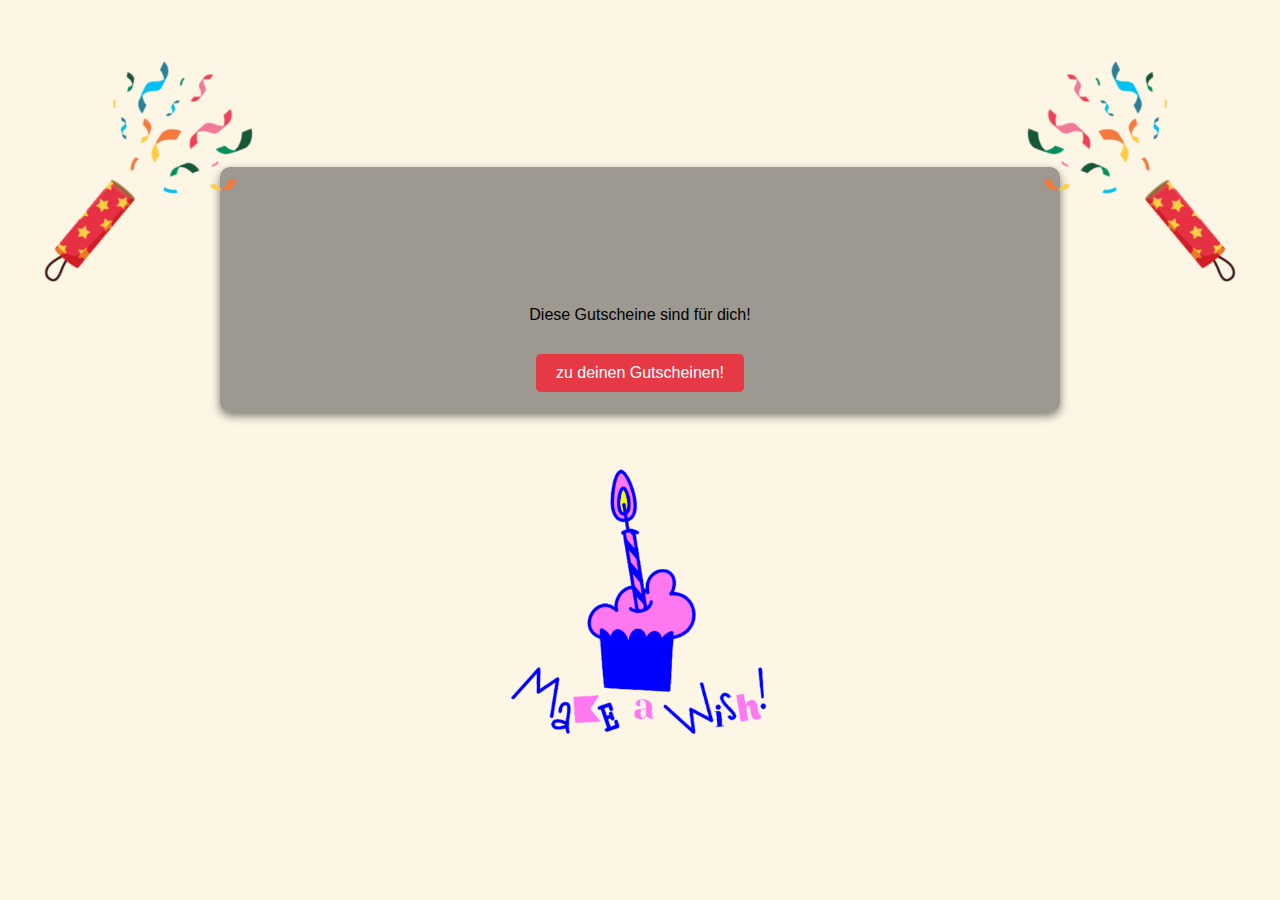
<file: index.html>
<html lang="de">
<head>
    <meta charset="UTF-8">
    <meta name="viewport" content="width=device-width, initial-scale=1.0">
    <title>Happy 25th Birthday</title>
    <link rel="stylesheet" href="styles.css">
    <style>
        /* Zusätzliche CSS für die fliegende Animation */
        #fly-in-text {
            font-size: 3rem;
            font-family: 'Arial', sans-serif;
            font-weight: bold;
            color: #c50000d7;
            position: relative;
            opacity: 0;
            animation: flyIn 2s ease-out forwards;
        }

        /* Animation für den Text */
        @keyframes flyIn {
            0% {
                transform: translateX(-100%);
                opacity: 0;
            }
            50% {
                opacity: 0.5;
            }
            100% {
                transform: translateX(0);
                opacity: 1;
            }
        }
    </style>
</head>
<body>

    <img src="images/confetti_rechts.png" alt="Rechts oben" class="deco-top-right">
    <img src="images/confetti_links.png" alt="Links oben" class="deco-top-left">
    
    <div class="container">
        <!-- Animierter Titel -->
        <h1 id="fly-in-text"></h1>
        <p class="animated-text">Diese Gutscheine sind für dich!</p>
        <a href="geschenk.html" class="button-redeem animated-button">zu deinen Gutscheinen!</a>
    </div>

    <!-- JavaScript für den fliegenden Text -->
    <script>
        document.addEventListener('DOMContentLoaded', () => {
            const textElement = document.getElementById('fly-in-text');
            const text = "Happy Birthday Sara!";

            // Text langsam Buchstabe für Buchstabe anzeigen lassen
            let index = 0;
            const interval = setInterval(() => {
                if (index < text.length) {
                    textElement.textContent += text[index];
                    index++;
                } else {
                    clearInterval(interval);
                }
            }, 80); // Geschwindigkeit in Millisekunden pro Buchstabe
        });
    </script>
    <div class="footer-image">
        <img src="images/banneru.gif" alt="Banner unten Mitte">
    </div>
</body>
</html>
</file>
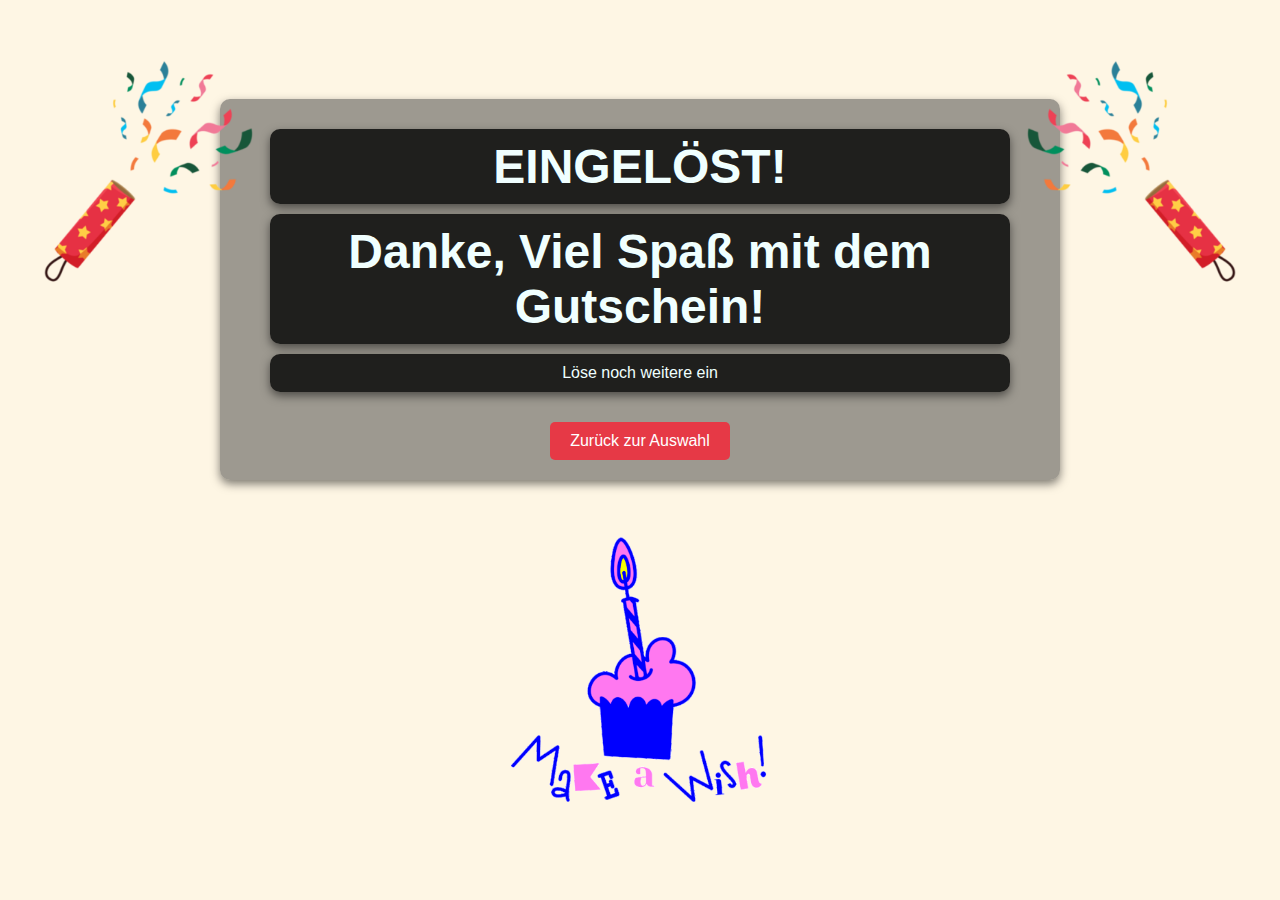
<file: eingeloest.html>
<html lang="de">
<head>
    <meta charset="UTF-8">
    <meta name="viewport" content="width=device-width, initial-scale=1.0">
    <title>Eingelöst!</title>
    <link rel="stylesheet" href="styles.css">
   
</head>
<body>

    <img src="images/confetti_rechts.png" alt="Rechts oben" class="deco-top-right">
    <img src="images/confetti_links.png" alt="Links oben" class="deco-top-left">
    
    <div class="container">
        <!-- Animierter Titel -->
        <h1 class="animated-title-container"><strong>EINGELÖST!</strong></h1>
        <h1 class="animated-title-container">Danke, Viel Spaß mit dem Gutschein!</h1>
        <p class="animated-text-container">Löse noch weitere ein</p>

        <!-- Extra Button wegen Buttonabstand in gutscheine.html -->

        <a href="gutscheine.html" class="button-redeem animated-button">Zurück zur Auswahl</a>
    </div>

    <div class="footer-image">
        <img src="images/banneru.gif" alt="Banner unten Mitte">
    </div>
</body>
</html>
</file>
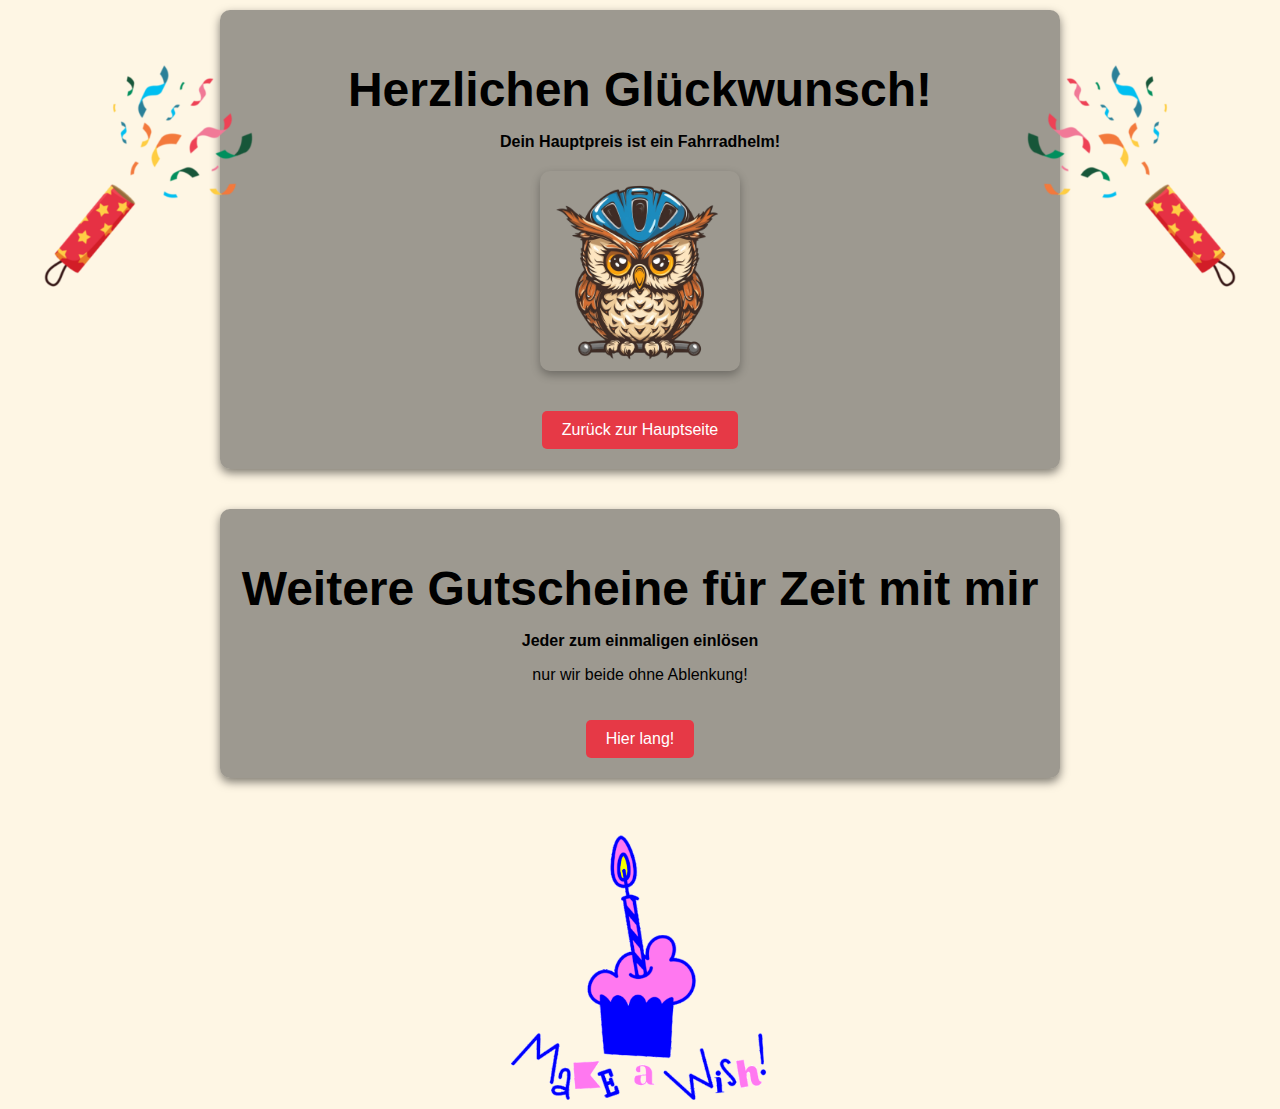
<file: geschenk.html>
<html lang="de">
<head>
    <meta charset="UTF-8">
    <meta name="viewport" content="width=device-width, initial-scale=1.0">
    <title>Deine Geschenke!</title>
    <link rel="stylesheet" href="styles.css">
</head>
<body> 
    <img src="images/confetti_rechts.png" alt="Rechts oben" class="deco-top-right">
    <img src="images/confetti_links.png" alt="Links oben" class="deco-top-left">

    <!-- Container 1 -->
    <div class="container">
        <h1 class="animated-title">Herzlichen Glückwunsch!</h1>
        <p class="animated-text"><strong>Dein Hauptpreis ist ein Fahrradhelm!</strong></p> 
        <img src="images/eule.png" alt="Fahrradhelm" class="gift-image">
        <a href="index.html" class="button-redeem animated-button">Zurück zur Hauptseite</a>
    </div>

    <!-- Weitere Container -->

    <div class="container">
        <h1 class="animated-title">Weitere Gutscheine für Zeit mit mir</h1>
        <p><strong>Jeder zum einmaligen einlösen</strong></p>
        <p>nur wir beide ohne Ablenkung!</p>
        <a href="gutscheine.html" class="button-redeem animated-button">Hier lang!</a>
    </div>

    <!-- Footer-Bild -->
    <div class="footer-image">
        <img src="images/banneru.gif" alt="Banner unten Mitte">
    </div>
</body>
</html>
</file>
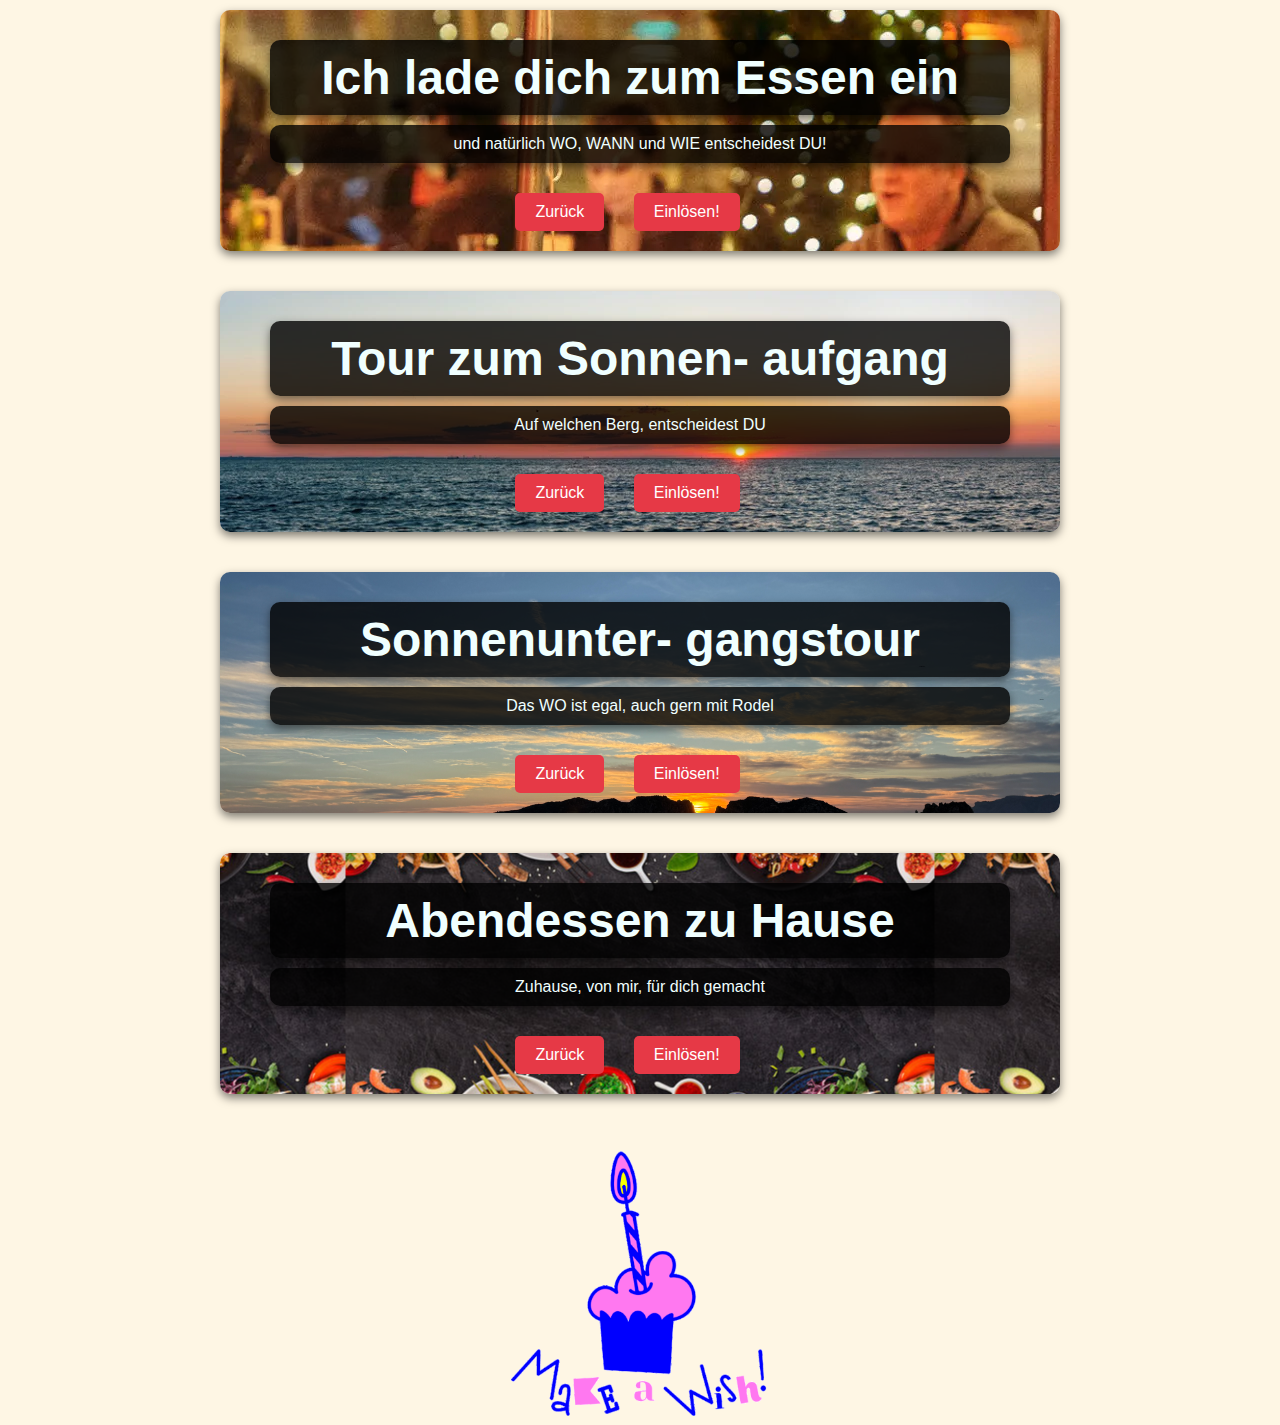
<file: gutscheine.html>
<html lang="de">
<head>
    <meta charset="UTF-8">
    <meta name="viewport" content="width=device-width, initial-scale=1.0">
    <title>Weitere Gutscheine</title>
    <link rel="stylesheet" href="styles.css">
</head>
<body> 

    <!--

    <div class="deco-left">
        <img src="images/bannerleft.png" alt="Banner Links">
        <img src="images/bannerright.png" alt="Banner Rechts">
    </div>
    
-->

    <!-- Weitere Container -->
    <div class="container1">
        <p class="animated-title-container"><strong>Ich lade dich zum Essen ein</strong></p>
        <p class="animated-text-container">und natürlich WO, WANN und WIE entscheidest DU!</p>
        <a href="geschenk.html" class="button animated-button">Zurück</a>
        <a href="eingeloest.html" class="button animated-button">Einlösen!</a>
    </div>
    <div class="container2">
        <p class="animated-title-container"><strong>Tour zum Sonnen- aufgang</strong></p>
        <p class="animated-text-container">Auf welchen Berg, entscheidest DU</p>
        <a href="geschenk.html" class="button animated-button">Zurück</a>
        <a href="eingeloest.html" class="button animated-button">Einlösen!</a>
    </div>
    <div class="container3">
        <p class="animated-title-container"><strong>Sonnenunter- gangstour</strong></p>
        <p class="animated-text-container">Das WO ist egal, auch gern mit Rodel</p>
        <a href="geschenk.html" class="button animated-button">Zurück</a>
        <a href="eingeloest.html" class="button animated-button">Einlösen!</a>
    </div>
    <div class="container6">
        <p class="animated-title-container"><strong>Abendessen zu Hause</strong></p>
        <p class="animated-text-container">Zuhause, von mir, für dich gemacht</p>
        <a href="geschenk.html" class="button animated-button">Zurück</a>
        <a href="eingeloest.html" class="button animated-button">Einlösen!</a>
    </div>

    <!-- Footer-Bild -->
    <div class="footer-image">
        <img src="images/banneru.gif" alt="Banner unten Mitte">
    </div>
</body>
</html>
</file>
<file: styles.css>
body {
    font-family: Arial, sans-serif;
    margin: 0;
    padding: 0;
    display: flex;
    flex-direction: column;
    justify-content: center;
    gap: 20px;
    align-items: center;
    min-height: 100vh;
    background-color: #fef6e4;
    text-align: center;
    position: relative; /* Wichtig für die absolute Positionierung der Bilder */
}

/* Container Styling */
.container {
    text-align: center;
    width: 90%;
    max-width: 800px;
    text-align: center;
    background: rgba(68, 68, 68, 0.521);
    padding: 20px;
    border-radius: 10px;
    box-shadow: 0 4px 10px rgba(0, 0, 0, 0.5);
    margin: 10px auto;
}


/* Container 1 Styling */
.container1 {
    text-align: center;
    width: 90%;
    max-width: 800px;
    text-align: center;
    background: rgba(68, 68, 68, 0.521);
    padding: 20px;
    border-radius: 10px;
    box-shadow: 0 4px 10px rgba(0, 0, 0, 0.5);
    margin: 10px auto;
    background: url(images/outside.png);
    background-size: contain 10vw 10vh;
    background-position: center;
    background-repeat: no-repeat;
}

/* Container2 Styling */
.container2 {
    text-align: center;
    width: 90%;
    max-width: 800px;
    text-align: center;
    background: rgba(68, 68, 68, 0.521);
    padding: 20px;
    border-radius: 10px;
    box-shadow: 0 4px 10px rgba(0, 0, 0, 0.5);
    margin: 10px auto;
    background: url(images/sunrise.png);
}

/* Container3 Styling */
.container3 {
    text-align: center;
    width: 90%;
    max-width: 800px;
    text-align: center;
    background: rgba(68, 68, 68, 0.521);
    padding: 20px;
    border-radius: 10px;
    box-shadow: 0 4px 10px rgba(0, 0, 0, 0.5);
    margin: 10px auto;
    background: url(images/sunset.JPEG);
    background-size:cover;

}


/* Container4 Styling */
.container4 {
    text-align: center;
    width: 90%;
    max-width: 800px;
    text-align: center;
    background: rgba(68, 68, 68, 0.521);
    padding: 20px;
    border-radius: 10px;
    box-shadow: 0 4px 10px rgba(0, 0, 0, 0.5);
    margin: 10px auto;
    
}

/* Container5 Styling */
.container5 {
    text-align: center;
    width: 90%;
    max-width: 800px;
    text-align: center;
    background: rgba(68, 68, 68, 0.521);
    padding: 20px;
    border-radius: 10px;
    box-shadow: 0 4px 10px rgba(0, 0, 0, 0.5);
    margin: 10px auto;
}

/* Container6 Styling */
.container6 {
    text-align: center;
    width: 90%;
    max-width: 800px;
    text-align: center;
    background: rgba(68, 68, 68, 0.521);
    padding: 20px;
    border-radius: 10px;
    box-shadow: 0 4px 10px rgba(0, 0, 0, 0.5);
    margin: 10px auto;
    background-attachment: local;
    background: url(images/essen.png);
    background-position: 50%;
}

/*Textfelder für schlechten Background */
.animated-title-container {
    font-size: 3rem;
    margin-bottom: 10px;
    animation: fadeIn 1.5s ease-in-out;
    color: azure;
    display: flex;
    flex-direction: column;
    justify-content: center;
    gap: 5px;
    text-align: center;
    width: 90%;
    max-width: 800px;
    text-align: center;
    background: rgba(0, 0, 0, 0.8);
    background-blend-mode: saturation;
    padding: 10px;
    border-radius: 10px;
    box-shadow: 0 4px 10px rgba(0, 0, 0, 0.5);
    margin: 10px auto;
}


/*Textfeld klein für schlechten Background */
.animated-text-container {
    font-size: 1rem;
    margin-bottom: 10px;
    animation: fadeIn 2s ease-in-out;
    color: azure;
    display: flex;
    flex-direction: column;
    justify-content: center;
    gap: 5px;
    text-align: center;
    width: 90%;
    max-width: 800px;
    text-align: center;
    background: rgba(0, 0, 0, 0.8);
    background-blend-mode: saturation;
    padding: 10px;
    border-radius: 10px;
    box-shadow: 0 4px 10px rgba(0, 0, 0, 0.5);
    margin: 10px auto;
}


/* Titel Animation */
.animated-title {
    font-size: 3rem;
    margin-bottom: 10px;
    animation: fadeIn 1.5s ease-in-out;

}

/* Subtext Animation */
.animated-text {
        font-size: 1rem;
        margin-bottom: 10px;
        animation: fadeIn 2s ease-in-out;
}

/* Button Styling */
.button {
    display: inline-block;
    margin-top: 20px;
    margin-right: 25px;
    padding: 10px 20px;
    font-size: 1rem;
    color: #ffffff;
    background: #e63946;
    border: none;
    border-radius: 5px;
    cursor: pointer;
    text-decoration: none;
    animation: pulse 3.5s infinite;
}

/* Button ohne abstand */
.button-redeem {
    display: inline-block;
    margin-top: 20px;
    padding: 10px 20px;
    font-size: 1rem;
    color: #ffffff;
    background: #e63946;
    border: none;
    border-radius: 5px;
    cursor: pointer;
    text-decoration: none;
    animation: pulse 3.5s infinite;
}

.button:hover {
    background: #d62839;
}

.footer-image {
    width: 100%; /* Bild über die gesamte Breite */
    text-align: center;
    margin-top: 20px; /* Abstand nach oben */
}

.footer-image img {
    width: 75vw; /* Skaliert mit der Fensterbreite */
    max-width: 1200px; /* Begrenzung auf maximale Breite */
    height: auto; /* Höhe bleibt proportional */
    display: block;
    margin: 0 auto;
}

/* Dekoration Bild: Rechts oben */
.deco-top-right {
    position: absolute;
    top: 2%;
    right: 2%;
    width: 20vw; /* Skaliert mit der Fensterbreite */
    max-width: 400px; /* Maximale Breite */
    height: auto; /* Höhe bleibt proportional */
}

/* Dekoration Bild: Links oben */
.deco-top-left {
    position: absolute;
    top: 2%;
    left: 2%;
    width: 20vw; /* Skaliert mit der Fensterbreite */
    max-width: 400px; /* Maximale Breite */
    height: auto; /* Höhe bleibt proportional */
}



/* Dekoration Bild: Unten Mitte */
.deco-bottom-center {
    position: static;
    bottom: 2%;
    left: 50%;
    transform: translateX(-50%);
    width: 75vw; /* Skaliert mit der Fensterbreite */
    max-width: 1200px; /* Maximale Breite */
    height: auto; /* Höhe bleibt proportional */
}



.gift-image {
    display: block;
    margin: 20px auto; /* Zentriert das Bild */
    width: 30vw; /* Das Bild nimmt 30% der Fensterbreite ein */
    max-width: 200px; /* Maximalbreite von 200px */
    height: auto; /* Höhe passt sich proportional zur Breite an */
    border-radius: 10px; /* Optional: Abgerundete Ecken */
    box-shadow: 0 4px 10px rgba(0, 0, 0, 0.3); /* Optional: Schatten für einen 3D-Effekt */
}

/* Animationen */
@keyframes fadeIn {
    from {
        opacity: 0;
    }
    to {
        opacity: 1;
    }
}

@keyframes pulse {
    0% {
        transform: scale(1);
    }
    50% {
        transform: scale(1.1);
    }
    100% {
        transform: scale(1);
    }
}
</file>
